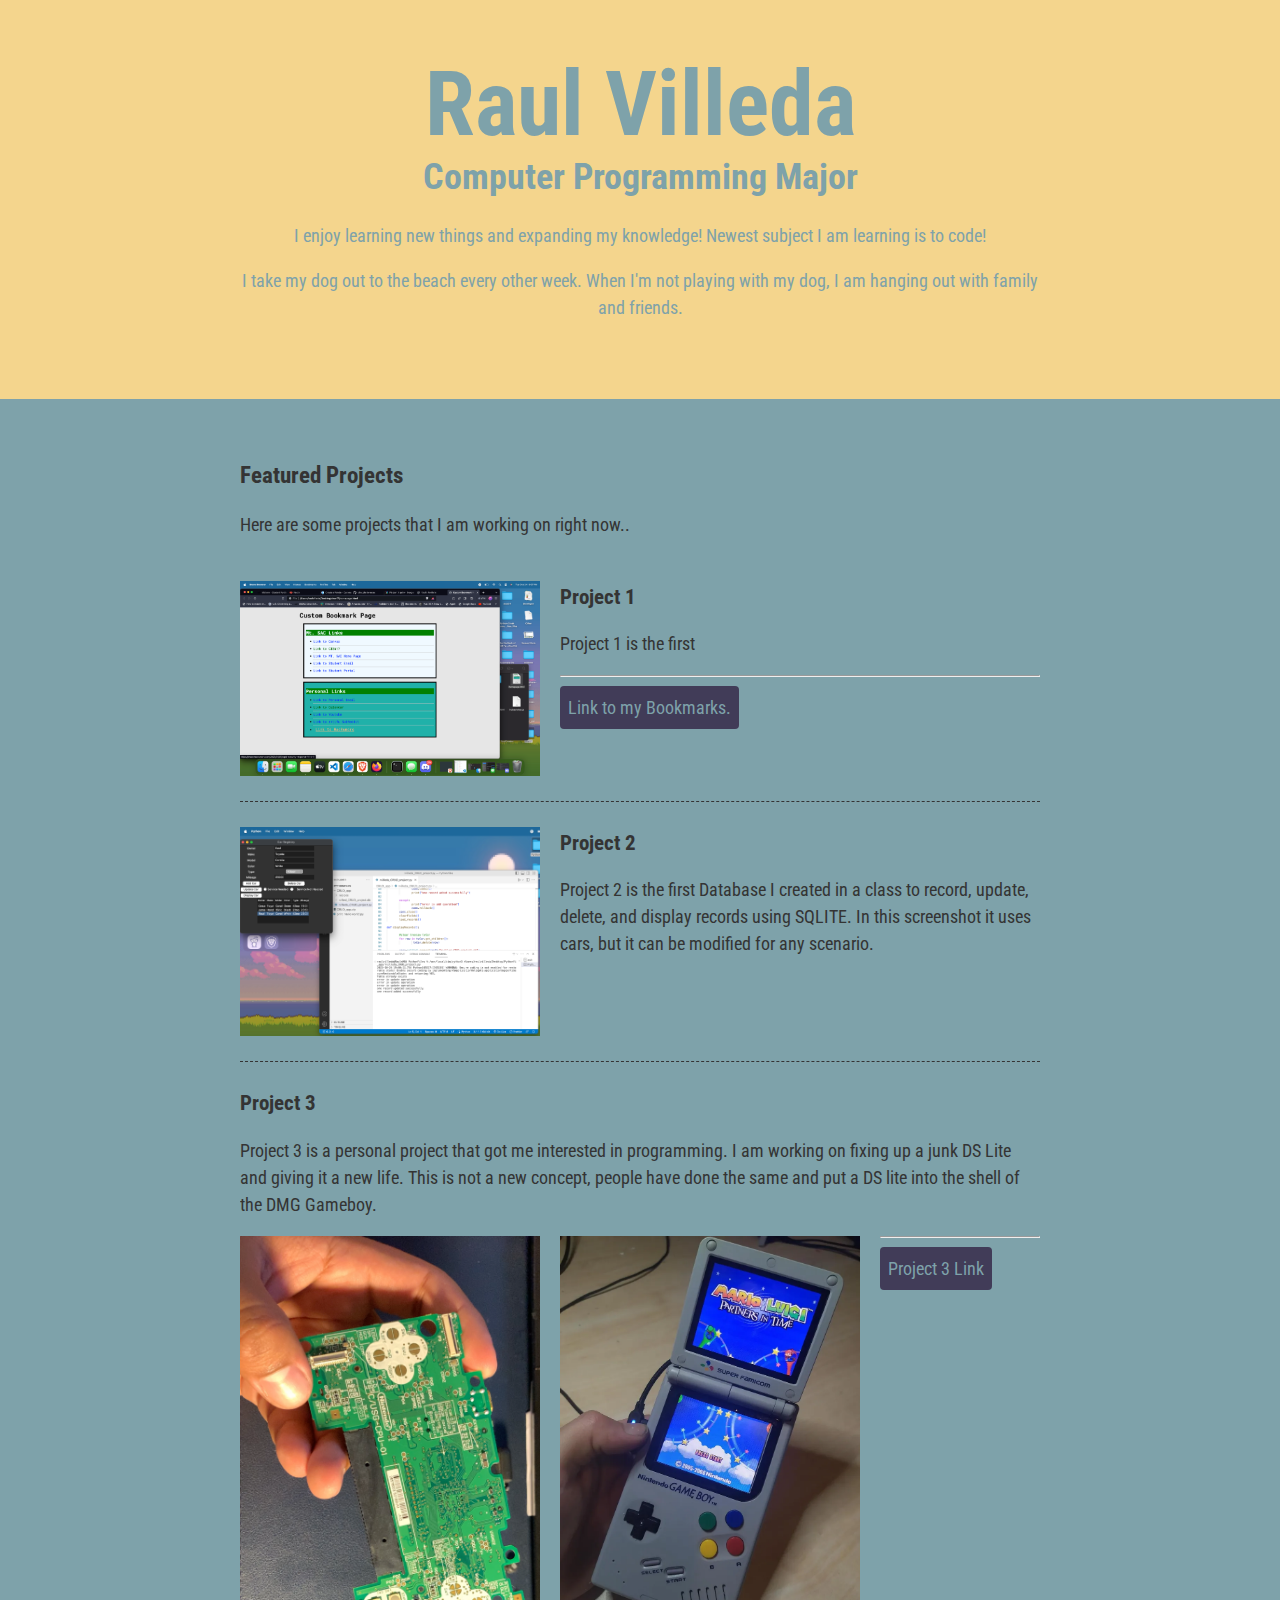
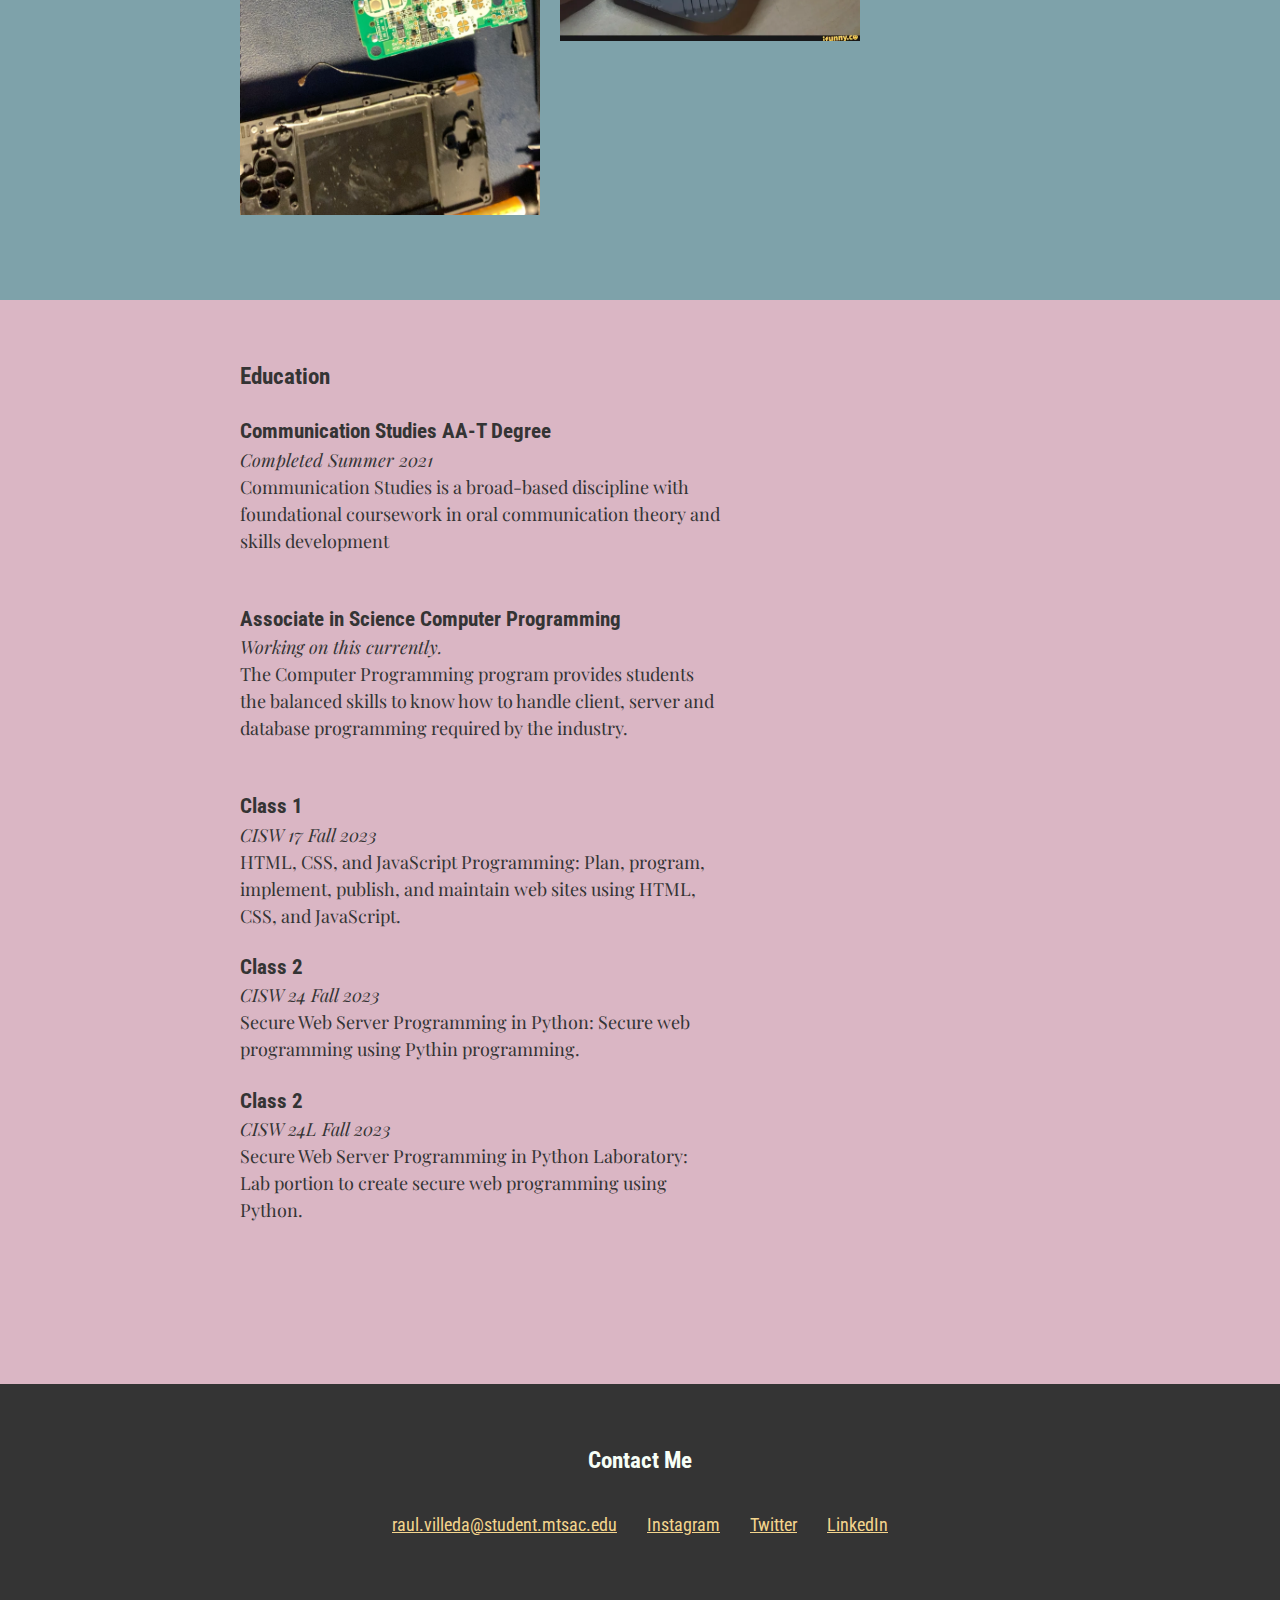
<file: index.html>
<!DOCTYPE html>
<html lang="en">

    <head>
        <meta charset="UTF-8">
        <meta name="viewport" content="width=device-width, initial-scale=1.0">
        <title>Raul's Portfolio</title>
        <!-- Add your own choice of Google Web Fonts -->
        <link rel="preconnect" href="https://fonts.googleapis.com">
        <link rel="preconnect" href="https://fonts.gstatic.com" crossorigin>
        <link href="https://fonts.googleapis.com/css2?family=Playfair+Display:ital,wght@0,400;0,500;0,700;1,400&family=Roboto+Condensed:ital,wght@0,400;0,700;1,400&display=swap" rel="stylesheet">
        <link rel="stylesheet" href="styles.css">
    </head>
        <!--
            Raul Villeda
            Midterm - Student Portfolio
            October 18, 2023
          -->
    <body>
        <main>
            <!-- ***************  ABOUT / PROFILE  **************** -->
            <header>
                <div class="content-wrap">
                    <h1>Raul Villeda</h1>
                    <h2>Computer Programming Major</h2>

                    <p>I enjoy learning new things and expanding my knowledge! Newest subject I am learning is to code!</p>
                    <!-- e.g. I love building websites, and learning to code! -->
                    <p>I take my dog out to the beach every other week. When I'm not playing with my dog, I am hanging out with family and friends.</p>
                    <!-- e.g. I spent my weekends in the mountains hiking with my friends. -->
                </div>
            </header>

            <!-- ************ PROJECTS / PORTFOLIO  ************** -->
            <!-- This section will contain some projects you are working on in school, or out of school
            You can put your clubs or other affiliations here -->

            <section class="projects">
                <div class="content-wrap divider">
                    <h2>Featured Projects</h2>
                    <p>Here are some projects that I am working on right now.</a>.</p>

                    <!-- Project 1 -->
                    <section class="project-item">
                        <!-- Add an image to feature your project -->
                        <img src="img/CustomBookmarks.png" alt="Custom Bookmark Page">
                        <h3>Project 1</h3>
                        <p>Project 1 is the first </p>
                        <hr>
                        <a class="btn" href="homepage.html" target="_blank">Link to my Bookmarks.</a>
                    </section>

                    <!-- Project 2 -->
                    <section class="project-item">
                        <!-- Add an image to feature your project -->
                        <img src="img/CRUD.png" alt="CRUD Application">
                        <h3>Project 2</h3>
                        <p>Project 2 is the first Database I created in a class to record, update, delete, and display records using SQLITE. In this screenshot it uses cars, but it can be modified for any scenario.</p>
                        <!-- <a class="btn" href="" target="_blank">Link to Project 2</a> -->
                    </section>

                    <!-- Project 3 -->
                    <section class="project-item">
                        <!-- Add an image to feature your project -->
                        
                        <h3>Project 3</h3>
                        <p>Project 3 is a personal project that got me interested in programming. I am working on fixing up a junk DS Lite and giving it a new life. This is not a new concept, people have done the same and put a DS lite into the shell of the DMG Gameboy.</p>
                        <img src="img/dsteardown.png" alt="DS Motherboard">
                        <img src="img/dmg104.webp" alt="Completed DMG 104">
                        <hr>
                        <a class="btn" href="https://youtube.com/shorts/ycednp3PcqU?si=wjHM4jYWCvYL8xM3" target="_blank">Project 3 Link</a>
                    </section>
                </div>
            </section>

            <!-- *************  EDUCATION & CERTIFICATIONS *********** -->

            <!-- Here is where you will list your classes and the degree you are pursuing -->
            <section class="education">
                <div class="content-wrap item-details">
                    <h2>Education</h2>

                    <!-- If you are working on the certificate, add this here, or put in your own program information -->
                    <section>
                        <h3>Communication Studies AA-T Degree</h3>
                        <p>Completed Summer 2021</p>
                        <p>Communication Studies is a broad-based discipline with foundational coursework in oral communication theory and skills development</p>
                        <!-- https://catalog.mtsac.edu/programs/programsaz/communication/aa-communication-studies-transfer/ -->
                        <a class="btn"
                            href="https://catalog.mtsac.edu/programs/programsaz/communication/aa-communication-studies-transfer/"
                            target="_blank">Communication Studies</a>
                    </section>
                    <section>
                        <h3>Associate in Science Computer Programming</h3>
                        <p>Working on this currently.</p>
                        <p>The Computer Programming program provides students the balanced skills
                            to know how to handle client, server and database programming required by the industry.</p>
                        <!-- https://catalog.mtsac.edu/programs/programsaz/computer-programming/computer-programming/ -->
                        <a class="btn"
                            href="https://catalog.mtsac.edu/programs/programsaz/computer-programming/computer-programming/"
                            target="_blank">Computer Programming</a>
                    </section>

                    <!-- List your classes here -->
                    <section>
                        <h3>Class 1</h3>
                        <p>CISW 17 Fall 2023</p>
                        <p>HTML, CSS, and JavaScript Programming: Plan, program, implement, publish, and maintain web sites using HTML, CSS, and JavaScript.</p>
                    </section>

                    <section>
                        <h3>Class 2</h3>
                        <p>CISW 24 Fall 2023</p>
                        <p>Secure Web Server Programming in Python: Secure web programming using Pythin programming.</p>
                    </section>

                    <section>
                        <h3>Class 2</h3>
                        <p>CISW 24L Fall 2023</p>
                        <p>Secure Web Server Programming in Python Laboratory: Lab portion to create secure web programming using Python.</p>
                    </section>               
                </div>
            </section>

            <!-- ************  CONTACT INFO / SOCIAL MEDIA  ************ -->
            <footer>
                <div class="content-wrap">
                    <h2>Contact Me</h2>

                    <!-- Social media and contact links. Add or remove any networks. -->
                    <ul class="contact-list">
                        <li><a href="mailto:raul.villeda@student.mtsac.edu">raul.villeda@student.mtsac.edu</a></li>
                        <li><a href="https://www.instagram.com/_villraul/" target="_blank">Instagram</a></li>
                        <li><a href="https://twitter.com/" target="_blank">Twitter</a></li>
                        <li><a href="https://www.linkedin.com/in/raul-viilleda-786b14117/" target="_blank">LinkedIn</a></li>
                    </ul>
                </div>
            </footer>
        </main>
    </body>

</html>
</file>
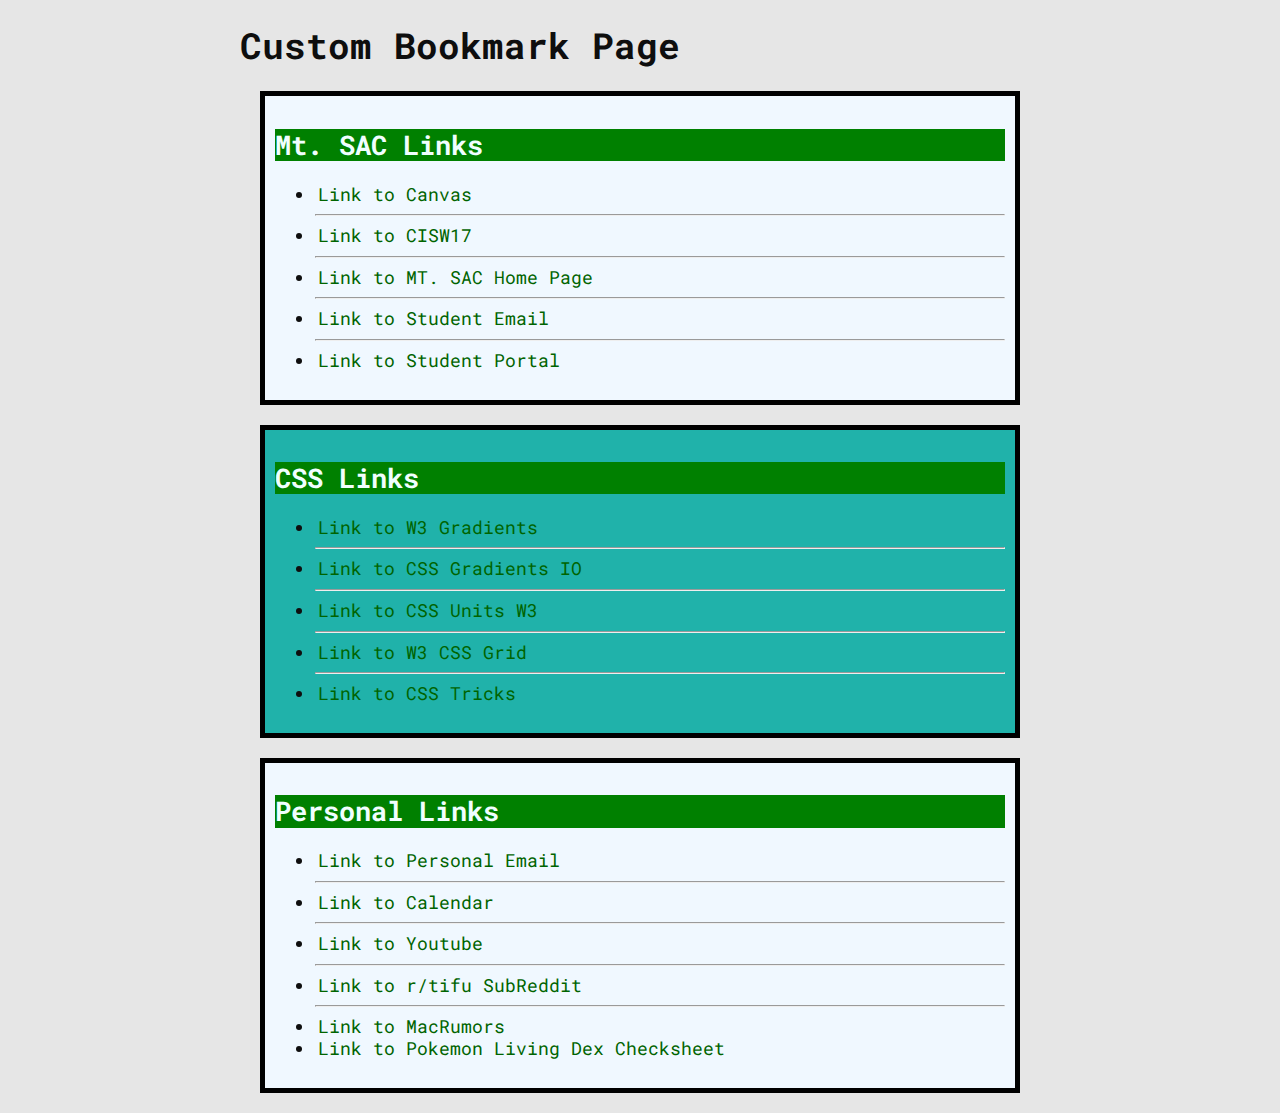
<file: homepage.html>
<!doctype html>
<html lang="en">

<head>
    <meta charset="utf-8">
    <meta name="viewport" content="width=device-width, initial-scale=1.0">
    <!-- <link rel="stylesheet" href="styles.css"> -->
    <title>Custom Bookmark Page</title>
    <style>
        @import url('https://fonts.googleapis.com/css2?family=Roboto+Mono:ital,wght@0,100;0,400;0,700;1,400;1,700&display=swap');
    
    body{
        margin: 0 auto;
        max-width: 800px;
        background-color: #e6e6e6;
        color: #0e0e0e;
        font-family: 'Roboto Mono', monospace;
        font-size: 18px;
        line-height: 1.2;
    }
    .centered{
        text-align: center;
    }
    div{
        background-color: aliceblue;
        border: 5px solid #000000;
        margin: 20px;
        padding: 10px;
    }
    a{
    /* remove the underline */
    text-decoration: none;
    padding-left: 3px;
    padding-top: 3px;
    }
    a:link{
        color: darkgreen;
    }
    a:visited{
        color: blue;
    }
    a:hover{
        color: burlywood;
        font-size: 1.2em;
        padding-left: 15px;
        text-decoration: underline;

    }
    </style>
    <!-- 
        Raul Villeda
        Custom Bookmark Page
        October 2nd, 2023
                    -->
</head>

<body>
    <header>
        <h1>Custom Bookmark Page</h1>
    </header>

    <main>

        
        <div ><h2 style="background-color: green; color: azure;">Mt. SAC Links</h2>
        <ul>
            <li><a href="https://mtsac.instructure.com" target="_blank">Link to Canvas</a></li>
            <hr>
            <li><a href="https://mtsac.instructure.com/courses/122681/" target="_blank">Link to CISW17</a></li>
            <hr>
            <li><a href="https://www.mtsac.edu/" target="_blank">Link to MT. SAC Home Page</a></li>
            <hr>
            <li><a href="https://mail.google.com/mail/u/1/#inbox" target="_blank">Link to Student Email</a></li>
            <hr>
            <li><a href="https://inside.mtsac.edu/" target="_blank">Link to Student Portal</a></li>
        </ul>
        </div>

        <div style="background-color: lightseagreen;">
        <h2 style="background-color: green; color: azure;">CSS Links</h2>
            <ul>
                <li><a href="https://www.w3schools.com/css/css3_gradients.asp" target="_blank">Link to W3 Gradients</a></li>
                <hr>
                <li><a href="https://cssgradient.io/" target="_blank">Link to CSS Gradients IO</a></li>
                <hr>
                <li><a href="https://www.w3schools.com/cssref/css_units.php" target="_blank">Link to CSS Units W3</a></li>
                <hr>
                <li><a href="https://www.w3schools.com/css/css_grid.asp" target="_blank">Link to W3 CSS Grid</a></li>
                <hr>
                <li><a href="https://css-tricks.com/introduction-fr-css-unit/" target="_blank">Link to CSS Tricks</a></li>
            </ul>
            </div>

        <div><h2 style="background-color: green; color: azure;">Personal Links</h2>
        <ul>
            <li><a href="https://mail.google.com/mail/u/0/#inbox" target="_blank">Link to Personal Email</a></li>
            <hr>
            <li><a href="https://calendar.google.com/calendar/u/0/r/month?pli=1" target="_blank">Link to Calendar</a></li>
            <hr>
            <li><a href="https://www.youtube.com" target="_blank">Link to Youtube</a></li>
            <hr>
            <li><a href="https://www.reddit.com/r/tifu/" target="_blank">Link to r/tifu SubReddit</a></li>
            <hr>
            <li><a href="https://www.macrumors.com/2023/05/01/rapid-security-response-16-4-1/" target="_blank">Link to MacRumors</a></li>
            <li><a href="https://docs.google.com/spreadsheets/d/1k_zHEdmbuuyeeA3LF8gy1-cZugs4TgBY-oOSCEfxK6I/edit#gid=1777093181" target="_blank">Link to Pokemon Living Dex Checksheet</a></li>
        </ul>  
        </div>  

    </main>
    
    <footer>
        
    </footer>

</body>
</html>
</file>
<file: styles.css>
/*
COLOR PALETTE
Choose a color palette and paste the hex codes here to use below
https://coolors.co/
https://coolors.co/413c58-f4d58d-7ea2aa-d16666-dab6c4

#413C58 English Violet - dark purple
#f4d58d Jasmine - darker pale yello
#7ea2aa Cadet gray dark pale blue
#d16666 Indian red dull red
#dab6c4 Fairy tale light dull pink

#F7FFF7 - almost white
#343434 - dark gray - almost black
*/


/* Global styles
------------------------------------*/
html {
    box-sizing: border-box;
  }
  *, *:before, *:after {
    box-sizing: inherit;
  }
  
  body {
    color: #343434;
    margin: 0;
    padding: 0;
    font-family: 'Roboto Condensed', sans-serif;
    font-size: 18px;
    line-height: 1.5;
  }
  img {
    width: 300px;
  }
  a {
    color: #dab6c4;
  }
  a:hover {
    text-decoration: none;
  }
  h1 {
    font-size: 5em;
    line-height: 1;
  }
  h2 {
    font-size: 1.25em;
  }
  header h2 {
    font-size: 2em;
  }
  h1, h2 {
    font-weight: 700;
    margin: 0;
  }
  .content-wrap {
    max-width: 800px;
    width: 85%;
    margin: 0 auto;
    padding: 60px 0;
  }
  h3 {
    margin-bottom: 0;
  }
  .item-details h3 + p {
    font-style: italic;
  }
  .item-details h3 ~ p {
    margin: 0;
  }
  .divider > section {
    border-bottom: 1px dashed #343434;
    padding: 25px 0;
  }
  .divider > section:last-of-type {
    border-bottom: none;
  }
  
  
  /* Profile
  ------------------------------------*/
  header {
    background: #f4d58d;
    color: #7ea2aa;
  }
  
  
  /* Projects
  ------------------------------------*/
  .projects {
    background: #7ea2aa;
  }
  .projects a {
    color: #d16666;
  }
  .projects .btn {
    color: #7ea2aa;
    background: #413C58;
    text-decoration: none;
    padding: 8px;
    border-radius: 4px;
    display: inline-block;
  }
  .projects .btn:hover {
    background: #dab6c4;
  }
  .project-item {
    overflow: hidden;
  }
  .project-item h3 {
    margin-top: 0;
  }
  
  /* Education
  ------------------------------------*/
  .education {
    background-color: #dab6c4;
    background-position: top right;
    padding-bottom: 100px;
  }
  .education p {
    width: 60%;
    font-family: 'Playfair Display', serif;;
  }
  
  
  /* Contact Info
  ------------------------------------*/
  footer {
    background: #343434;
    color: #F7FFF7;
  }
  .contact-list {
    list-style-type: none;
    padding: 0;
  }
  .contact-list a {
    padding: 15px;
    display: inline-block;
    color: #f4d58d;
  }


/* Responsive
------------------------------------*/
@media screen and (min-width:750px){
  header, footer {
    text-align: center;
  }
  .project-item img {
    float: left;
    margin-right: 20px;
  }

  .job-item {
    display: grid;
    grid-template-columns: 1fr 2fr;
    column-gap: 20px;
  }
  .contact-list {
    display: flex;
    justify-content: center;
  }
}

@media screen and (max-width:749px){
  h1 {
    font-size: 2em;
    line-height: 0.9;
    margin-bottom: 20px;
  }
  h2 {
    font-size: 1.2em;
    line-height: 1;
  }
  .contact-list a {
    padding: 5px;
  }
  img {
    width: 200px;
  }
}
</file>
